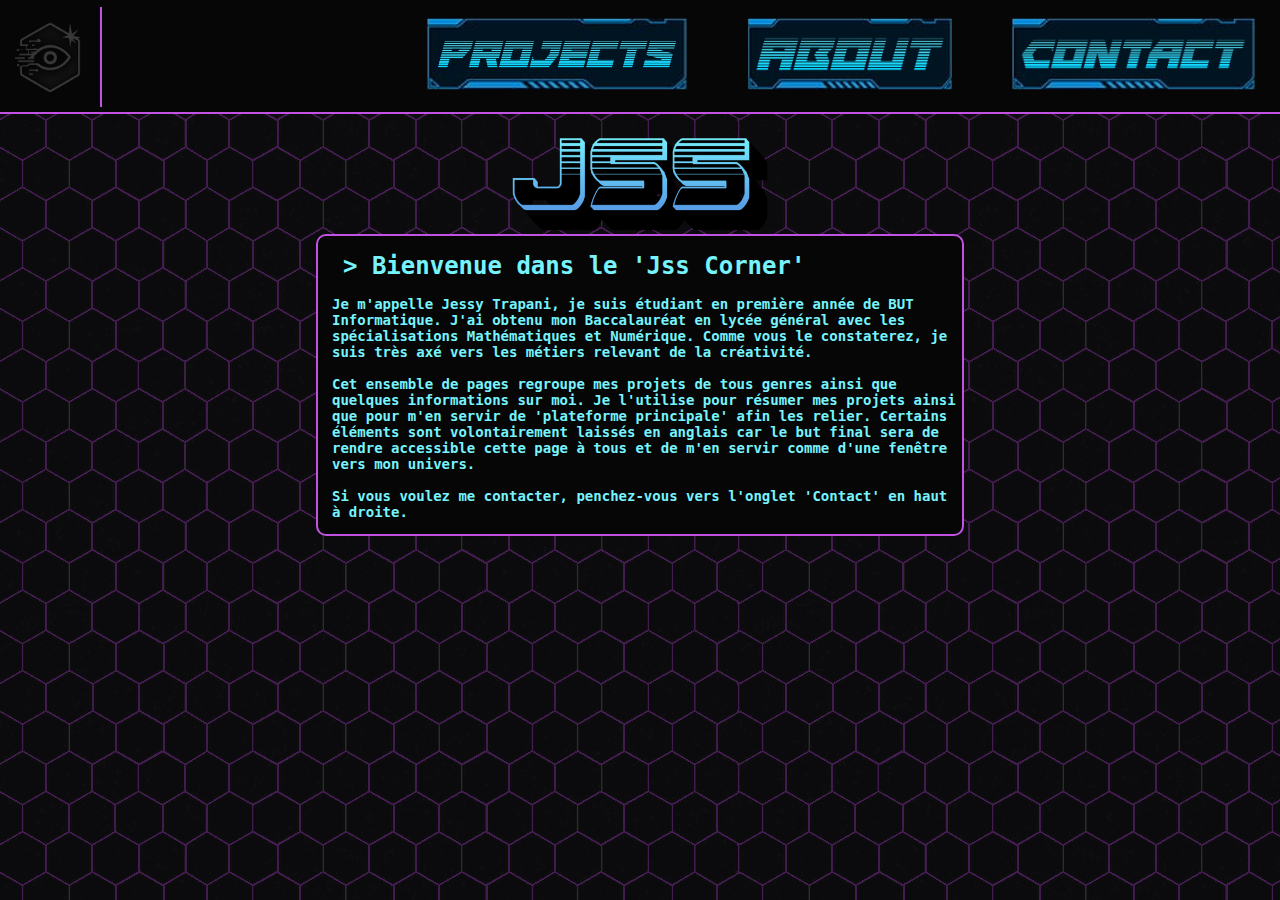
<file: index.html>
<!DOCTYPE html>
<html lang="en">
<head>
    <meta charset="UTF-8">
    <meta http-equiv="X-UA-Compatible" content="IE=edge">
    <meta name="viewport" content="width=device-width, initial-scale=1.0">
    <link rel="stylesheet" href="style.css">
    <title>Jss Home</title>
    <link rel="icon" type="image/x-icon" href="JssLogoZoomed.png">
</head>
<body>
    <header>
        <a href="Home.html"><article></article></a>
        <nav>
            <a href="Projects.html"><img src="Projects-04-06-2025.png" alt="Projects"></a>
            <a href="About.html"><img src="About-04-06-2025.png" alt="About"></a>
            <a href="Contact.html"><img src="Contact-04-06-2025.png" alt="Contact"></a>
        </nav>
    </header>
    <main>
        <img src="Jss-06-06-2025.png" alt="Jss" id="hyfTitle" style="height: 120px; width: 280px; margin-top: 10px;">
        <section>
            <h1>> Bienvenue dans le 'Jss Corner'</h1>
            <p>Je m'appelle Jessy Trapani, je suis étudiant en première année de BUT Informatique. J'ai obtenu mon Baccalauréat en lycée général avec les spécialisations Mathématiques et Numérique. Comme vous le constaterez, je suis très axé vers les métiers relevant de la créativité.<br><br>Cet ensemble de pages regroupe mes projets de tous genres ainsi que quelques informations sur moi. Je l'utilise pour résumer mes projets ainsi que pour m'en servir de 'plateforme principale' afin les relier. Certains éléments sont volontairement laissés en anglais car le but final sera de rendre accessible cette page à tous et de m'en servir comme d'une fenêtre vers mon univers.<br><br> Si vous voulez me contacter, penchez-vous vers l'onglet 'Contact' en haut à droite.</p>
        </section>
    </main>
</body>
</html>
</file>
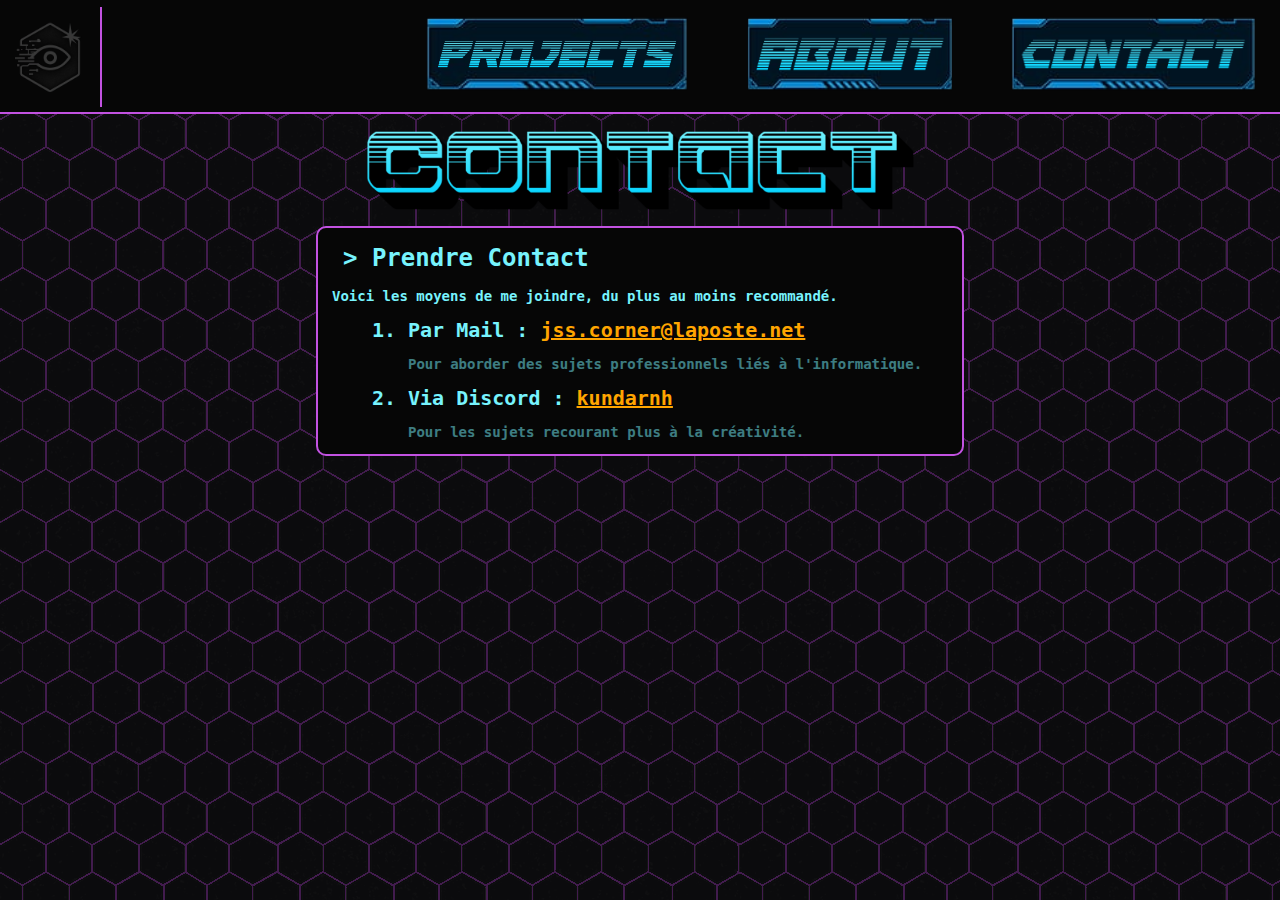
<file: Contact.html>
<!DOCTYPE html>
<html lang="en">
<head>
    <meta charset="UTF-8">
    <meta http-equiv="X-UA-Compatible" content="IE=edge">
    <meta name="viewport" content="width=device-width, initial-scale=1.0">
    <link rel="stylesheet" href="style.css">
    <title>Contact Jss</title>
    <link rel="icon" type="image/x-icon" href="JssLogoZoomed.png">
</head>
<body>
    <header>
        <a href="Home.html"><article></article></a>
        <nav>
            <a href="Projects.html"><img src="Projects-04-06-2025.png" alt="Projects"></a>
            <a href="About.html"><img src="About-04-06-2025.png" alt="About"></a>
            <a href="Contact.html"><img src="Contact-04-06-2025.png" alt="Contact"></a>
        </nav>
    </header>
    <main>
        <img src="Contact-06-06-2025.png" alt="Contact" id="hyfTitle">
        <section>
            <h1>> Prendre Contact</h1>
            <p>Voici les moyens de me joindre, du plus au moins recommandé.</p>
            <ol class="contacts">
                <li>Par Mail : <p>jss.corner@laposte.net</p><p class="extra">Pour aborder des sujets professionnels liés à l'informatique.</p></li>
                <li>Via Discord : <p>kundarnh</p><p class="extra">Pour les sujets recourant plus à la créativité.</p></li>
            </ol>
        </section>
    </main>
</body>
</html>
</file>
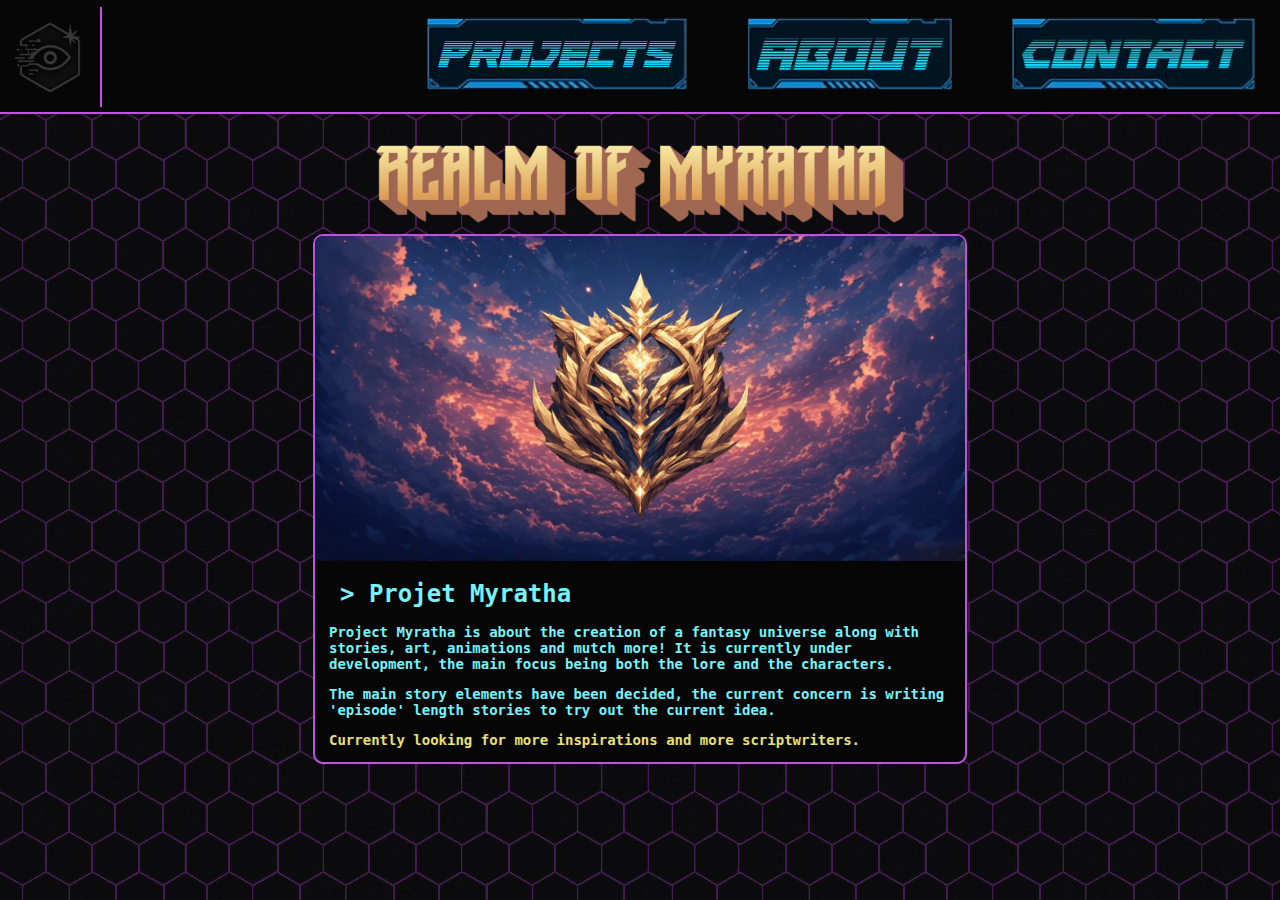
<file: ProjectMyratha.html>
<!DOCTYPE html>
<html lang="en">
<head>
    <meta charset="UTF-8">
    <meta http-equiv="X-UA-Compatible" content="IE=edge">
    <meta name="viewport" content="width=device-width, initial-scale=1.0">
    <link rel="stylesheet" href="style.css">
    <title>Project Myratha</title>
    <link rel="icon" type="image/x-icon" href="JssLogoZoomed.png">
</head>
<body>
    <header>
        <a href="Home.html"><article></article></a>
        <nav>
            <a href="Projects.html"><img src="Projects-04-06-2025.png" alt="Projects"></a>
            <a href="About.html"><img src="About-04-06-2025.png" alt="About"></a>
            <a href="Contact.html"><img src="Contact-04-06-2025.png" alt="Contact"></a>
        </nav>
    </header>
    <main>
        <img src="Realm-of-Myratha-06-06-2025.png" alt="Jss" id="hyfTitle" style="height: 120px; width: 580px; margin-top: 10px;">
        <section>
            <img src="ProjectMyratha_HPBanner.png.jpeg" alt="MyrathaBanner" class="topImg">
            <h1>> Projet Myratha</h1>
            <p>Project Myratha is about the creation of a fantasy universe along with stories, art, animations and mutch more! It is currently under development, the main focus being both the lore and the characters.</p>
            <p>The main story elements have been decided, the current concern is writing 'episode' length stories to try out the current idea.</p>
            <p class="onHold">Currently looking for more inspirations and more scriptwriters.</p>
        </section>
    </main>
</body>
</html>
</file>
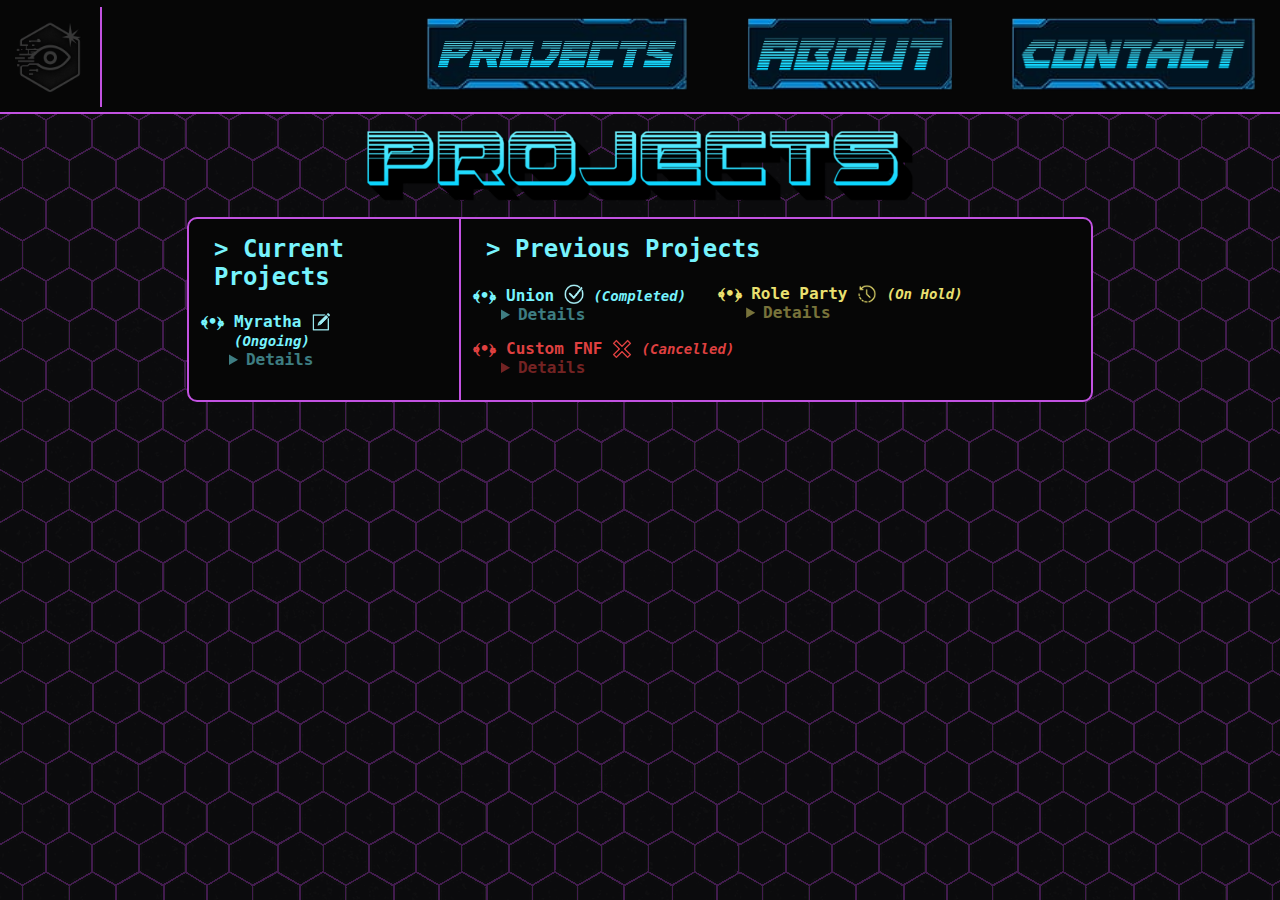
<file: Projects.html>
<!DOCTYPE html>
<html lang="en">
<head>
    <meta charset="UTF-8">
    <meta http-equiv="X-UA-Compatible" content="IE=edge">
    <meta name="viewport" content="width=device-width, initial-scale=1.0">
    <link rel="stylesheet" href="style.css">
    <title>Jss Projects</title>
    <link rel="icon" type="image/x-icon" href="JssLogoZoomed.png">
</head>
<body>
    <header>
        <a href="Home.html"><article></article></a>
        <nav>
            <a href="Projects.html"><img src="Projects-04-06-2025.png" alt="Projects"></a>
            <a href="About.html"><img src="About-04-06-2025.png" alt="About"></a>
            <a href="Contact.html"><img src="Contact-04-06-2025.png" alt="Contact"></a>
        </nav>
    </header>
    <main>
        <img src="Projects-06-06-2025.png" alt="Projects" id="hyfTitle">
        <section class="split">
            <article>
                <h1>> Current Projects</h1>
                <ul class="projects">
                    <li>Myratha <img src="EditIcon.png" alt="E"> <p class="status">(Ongoing)</p><details>Project Myratha is about the creation of a fantasy universe along with stories, art, animations and mutch more! It is currently under development, the main focus being both the lore and the characters. <p><a href="ProjectMyratha.html">More</a></details></li>
                </ul>
            </article>
            <article>
                <h1>> Previous Projects</h1>
                <ul class="projects">
                    <li>Union <img src="CompletedIcon.png" alt=""> <p class="status">(Completed)</p><details>Project Union is about uniting different creatives in order to work on projects collaboratively and to help eachother thrive in creative domains.</details></li>
                    <li class="onHold">Role Party <img src="OnHoldIcon.png" alt="H"> <p class="status">(On Hold)</p><details>Project Role Party is linked with project Myratha. In order to make Myratha more attractive and interactive, regular sessions of role playing are to be held to both entertain and flex our creative muscles.</details></li>
                    <li class="cancelled">Custom FNF <img src="CancelledIcon.png" alt="X"> <p class="status">(Cancelled)</p><details>Project Custom FNF is about creating a custom mod for the previously trending game Friday Night Funkin in order to learn how to do it's charts and to try loop animations. Due to a dwindling interest, the project has been cancelled.</details></li>
                </ul>
            </article>
        </section>
    </main>
</body>
</html>
</file>
<file: style.css>
body {
    margin: 0px;
    background-image: url(Background2_op90.5_fixed.png);
}

body header {
    background-color: #060606;
    border-bottom: solid 2px #c252e1;
    display: flex;

    position: sticky;
    top: 0;
    overflow: hidden;
}

body > header > a > article {
    width: 100px;
    height: 100px;
    border-right: solid 2px #c252e1;
    margin-top: 7px;
    margin-bottom: 5px;
    background-image: url(JssLogo_B&W.png);
    background-size: 100% 100%;
}

body > header > a > article:hover {
    background-image: url(JssLogo.png);
    background-size: 100% 100%;
}

body > header  > nav {
    display: flex;
    justify-content: end;
    align-items: center;
    width: 100%;
}

body > header > nav > a {
    margin-right: 5%;
}

body > header > nav > a:last-child {
    margin-right: 2%;
}


body > header > nav > a > img {
    height: 50px;
    padding-top: 14px;
    padding-bottom: 14px;
    background-image: url(ScreenBg.png);
    background-size: 100% 100%;
}

body > main {
    display: flex;
    flex-direction: column;
    align-items: center;
}

#hyfTitle {
    width: 600px;
    margin-top: -10px;
    margin-bottom: -10px;
}
body > main > section {
    background-color: #060606;
    border: solid 2px #c252e1;
    border-radius: 10px;
    padding: 0px;
}

/* - - - - - - - - - - - - - - - - - - - - - - - - - - - - - - - - - - - -*/


body > main > .split {
    display: flex;
}

body > main > .split > article:first-child {
    border-right: 1px solid #c252e1;
    width: 270px;
}

body > main > .split > article:last-child {
    border-left: 1px solid #c252e1;
    width: 630px;
}

/* - - - - - - - - - - - - - - - - - - - - - - - - - - - - - - - - - - - -*/


.topImg {
    border-top-left-radius: 8px;
    border-top-right-radius: 8px;
    width: 650px;
}

body > main > section {
    font: italic small-caps;
    font-family: monospace;
    font-weight: 700;
    color: #77f3fd;
}

h1 {
    font-size: 24px;
    padding-left: 25px;
}

p {
    font-size: 14px;
}

body > main > section > p {
    padding-left: 14px;
    width: 630px;
}

footer {
    height: 150px;
}

/* - - - - - - - - - - - - - - - - - - - - - - - - - - - - - - - - - - - -*/

ul {
    list-style-type: "\FD3E\2022\FD3F  ";
}

.projects {
    display: flex;
    flex-wrap: wrap;
}

.projects > li {
    font-size: 16px;
    margin-bottom: 10px;
    margin-left: 5px;
    margin-right: 60px;
}

.status {
    display: inline;
    font-style: italic;
}

.onHold {
    color: #eae070;
}

.cancelled {
    color: #df4040;
}

.projects > li > img {
    width: 20px;
    position: relative;
    top: 5px;
}

details {
    opacity: 0.5;
    margin-left: -5px;
    margin-right: -50px;
}

/* - - - - - - - - - - - - - - - - - - - - - - - - - - - - - - - - - - - -*/

.skillBars {
    list-style-type: none;
    margin-left: -25px;
    padding-right: 10px;
    text-align: center;
    position: relative;
}

.skillBars > li {
    margin-bottom: 10px;
    border: solid 2px #c252e1;
    border-radius: 5px;
    background-color: #0b0b0d;
}

.skillBars > li > p {
    display:block;
    font-size: 16px;
    text-shadow: -1px -1px 0 #000, 1px -1px 0 #000, -1px 1px 0 #000, 1px 1px 0 #000;
    background-image: url(BlueOrangeGradient.png);
    background-size: 100% 100%;
    width: 0%;
    margin-top: 0px;
    margin-bottom: 0px;
    color: #77f3fd;
    text-decoration: none;

}

table {
    width: 630px;
    height: 425px;
    border-collapse: collapse;
}

tbody {
    width: 100%;
    height: 100%;
}

table > tbody> tr > th {
    padding: 0px 0px 0px 0px;
    width: 100px;
    background-image: url(VPBanner_Placeholder.png);
}

table > tbody > tr > th:last-child {
    border-top-right-radius: 8px;
    border-bottom-right-radius: 8px;
}

/* - - - - - - - - - - - - - - - - - - - - - - - - - - - - - - - - - - - -*/

ol {
    margin-left: 50px;
}

ol > li {
    font-size: 20px;
    margin-bottom: 10px;
}

ol > li > p {
    display: inline;
    font-size: 20px;
    color: orange;
    text-decoration: underline;
}

.extra {
    color: #77f3fd;
    text-decoration: none;
    display: block;
    font-size: 14px;
    opacity: 0.5;
}
</file>
